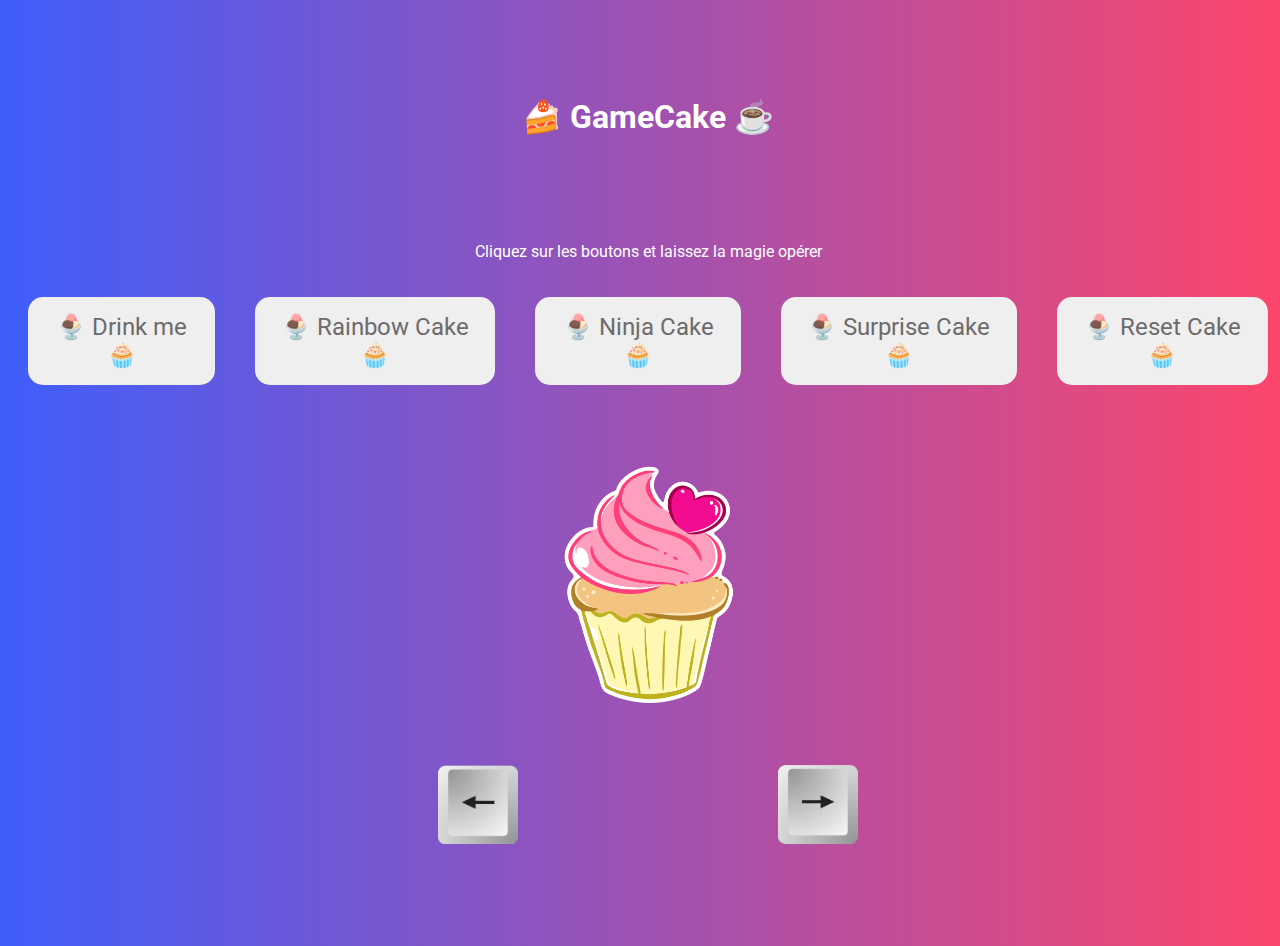
<file: gameCake.html>
<!DOCTYPE html>
<html lang="en">
<head>
    <meta charset="UTF-8">
    <meta http-equiv="X-UA-Compatible" content="IE=edge">
    <meta name="viewport" content="width=device-width, initial-scale=1.0">
    <title>Révisions JS</title>
    <link rel="preconnect" href="https://fonts.googleapis.com">
    <link rel="preconnect" href="https://fonts.gstatic.com" crossorigin>
    <link href="https://fonts.googleapis.com/css2?family=Roboto:ital,wght@0,100;0,300;0,400;0,500;1,100;1,300;1,400;1,500&display=swap" rel="stylesheet">
    <link rel="stylesheet" href="styles.css">
</head>
<body>

    <div class="container">
        <h1>🍰 GameCake ☕</h1>
        <p>Cliquez sur les boutons et laissez la magie opérer</p>
        <div class="game-container">
        <button id="btn-drinkMe" class="btn">🍨 Drink me 🧁</button>
        <button id="btn-rainbowCake" class="btn" >🍨 Rainbow Cake 🧁</button>
        <button id="btn-ninjaCake" class="btn" >🍨 Ninja Cake 🧁</button>
        <button id="btn-surpriseCake" class="btn" >🍨 Surprise Cake 🧁</button>
        <button id="btn-resetCake" class="btn" >🍨 Reset Cake 🧁</button>
            
        </div>
        <img id="cupcake-img" class="game-img" src="/cupcake.png" alt="">

        <div class="container-arrows">
        <img src="touche_gauche.png" id="btn-goToleft">
        <img src="touche_droite.png" id="btn-goToright">
        </div>
       
    </div>
    
    <script src="script.js"></script>
</body>
</html>
</file>
<file: styles.css>
body {
    background: linear-gradient(90deg, rgba(63,94,251,1) 0%, rgba(252,70,107,1) 100%);
    background-size: cover;
    overflow-x: hidden;

}

h1 {
    margin-top: 10vh;
    margin-bottom: 10vh;
}

.game-img {
    margin: 20px;
    border-radius: 15px;
    width: 25%;
    position: relative;
    /* box-shadow: 5px 8px 10px rgba(235, 234, 234, 0.658); */
}

.home-img {
    margin: 20px;
    border-radius: 15px;
    width: 25%;
    box-shadow: 5px 8px 10px rgba(235, 234, 234, 0.658);
}

.home-img:hover {
    transform: scale(1.1);
}



.game-container {
    display: flex;
    flex-direction: row;
    justify-content: center;
    align-items: center;
    font-family: 'Roboto', sans-serif;
    color: #fff;
    text-align: center;
    width: 100vw;
    margin: auto;
}

.container {
    display: flex;
    flex-direction: column;
    justify-content: center;
    align-items: center;
    font-family: 'Roboto', sans-serif;
    color: #fff;
    text-align: center;
    width: 100vw;
    margin: auto;
}

.demo {
    font-size: 1.5em;
    list-style: none;
}

.btn {
    font-size: 1.5em;
    color: rgb(109, 107, 107);
    font-family: 'Roboto', sans-serif;
    padding: 16px;
    border-radius: 15px;
    border: none;
    cursor: pointer;
    margin: 20px;
    transition: 0.2s;
}

.btn:hover {
    background-color: rgb(238, 217, 125);
    color: rgb(214, 66, 135);
    font-family: 'Roboto', sans-serif;
    padding: 16px;
    border-radius: 15px;
    
}

#btn-goToleft, #btn-goToright {
    width: 80px;
    margin-bottom: 10vh;
    margin-left: 8em;
    margin-right: 8em;
}
</file>
